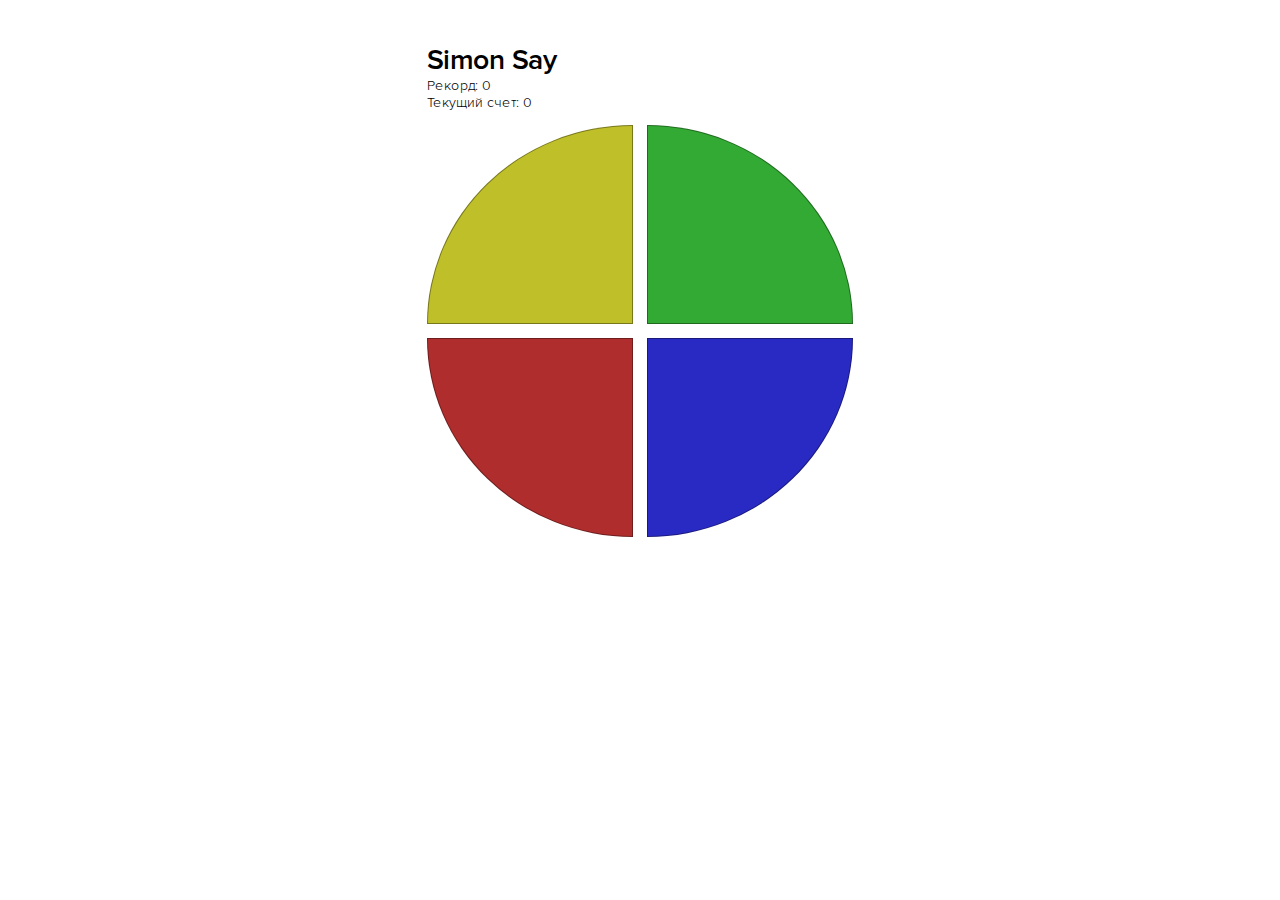
<file: index.html>
<!DOCTYPE html><html><head><meta charset="utf-8">
<meta name="viewport" content="width=device-width, initial-scale=1">
<link rel="preload" as="fetch" crossorigin="anonymous" href="/_payload.json">
<style>*{background-repeat:no-repeat;box-sizing:border-box;font-family:ProximaNova,Arial,Helvetica,sans-serif}body,html{background-color:#fff;color:#000;font-weight:400;margin:0;padding:0;-webkit-font-smoothing:antialiased;font-size:calc(.125vw + 13.6px)}body{overflow-x:hidden}.thumb{position:relative}.thumb,.thumb picture,.thumb span{display:block}.thumb img,.thumb svg{display:block;height:100%!important;left:0;-o-object-fit:cover;object-fit:cover;position:absolute;top:0;width:100%!important}.list-style{list-style:inherit}body::-webkit-scrollbar{border-radius:.375rem!important;width:.375rem!important}body::-webkit-scrollbar-thumb{background:#fff!important;border-radius:.375rem!important}.overflow-hidden{overflow-x:hidden!important;overflow-y:hidden!important}ol,ul{list-style:none;margin:0;padding:0}a{text-decoration:none}select{-webkit-appearance:none;-moz-appearance:none;appearance:none}h1,h2,h3,h4,p{margin:0}.main-page{position:relative}.js-no-scroll,.main-page{overflow:hidden}.center-wrap{display:block;margin:3rem auto;position:relative;width:100%}.--title{color:var(--color__dark);font-family:Ruberoid,Arial,Helvetica,sans-serif;font-size:2.8125rem;font-weight:600;line-height:3.75rem}@media screen and (max-width:1399px){body,html{font-size:calc(.125vw + 12.6px)}}@media screen and (max-width:1199px){body,html{font-size:13px}}@media screen and (max-width:1024px){body,html{font-size:12px}}@media screen and (max-width:991px){.main{overflow-x:hidden;overflow:hidden;position:relative}.center-wrap{max-width:90%;padding:0 1rem}.center-wrap .center-wrap{padding:0}.main .main-content{padding-bottom:3.5rem!important}body::-webkit-scrollbar{display:none}}@media screen and (max-width:640px){.center-wrap{max-width:100%;padding:0 1rem}}:root{--col-width:5rem;--col-gutter:1.25rem}.cols{width:100%}.col.--auto{flex:1}.col.--1{max-width:var(--col-width);width:100%}.col.--2{max-width:calc(var(--col-width)*2 + var(--col-gutter));width:100%}.col.--3{max-width:calc(var(--col-width)*3 + var(--col-gutter)*2);width:100%}.col.--4{max-width:calc(var(--col-width)*4 + var(--col-gutter)*3);width:100%}.col.--5{max-width:calc(var(--col-width)*5 + var(--col-gutter)*4);width:100%}.col.--6{max-width:calc(var(--col-width)*6 + var(--col-gutter)*5);width:100%}.col.--7{max-width:calc(var(--col-width)*7 + var(--col-gutter)*6);width:100%}.col.--8{max-width:calc(var(--col-width)*8 + var(--col-gutter)*7);width:100%}.col.--9{max-width:calc(var(--col-width)*9 + var(--col-gutter)*8);width:100%}.col.--10{max-width:calc(var(--col-width)*10 + var(--col-gutter)*9);width:100%}.col.--11{max-width:calc(var(--col-width)*11 + var(--col-gutter)*10);width:100%}.col.--12{max-width:calc(var(--col-width)*12 + var(--col-gutter)*11);width:100%}.col.--13{max-width:calc(var(--col-width)*13 + var(--col-gutter)*12);width:100%}.col.--14{max-width:calc(var(--col-width)*14 + var(--col-gutter)*13);width:100%}.col.--15{max-width:calc(var(--col-width)*15 + var(--col-gutter)*14);width:100%}.col.--16{max-width:calc(var(--col-width)*16 + var(--col-gutter)*15);width:100%}@media screen and (max-width:1199px){.col.--1{max-width:var(--col-width);width:100%}.col.--2{max-width:calc(var(--col-width)*2 + var(--col-gutter));width:100%}.col.--3{max-width:calc(var(--col-width)*3 + var(--col-gutter)*2)}.col.--10,.col.--11,.col.--12,.col.--13,.col.--14,.col.--3,.col.--4,.col.--5,.col.--6,.col.--7,.col.--8,.col.--9{width:100%}.col.--15,.col.--16{max-width:100%;width:100%}}@media screen and (max-width:991px){.col.--1{max-width:var(--col-width)}.col.--1,.col.--10,.col.--11,.col.--12,.col.--2,.col.--3,.col.--4,.col.--5,.col.--6,.col.--7,.col.--8,.col.--9{width:100%}}@media screen and (max-width:640px){.col.--10,.col.--11,.col.--12,.col.--13,.col.--14,.col.--15,.col.--8,.col.--9{width:100%}.col.--15{max-width:100%}.col.--16{width:100%}}:root{--color__dark:#495e4c;--color__white:#fff;--color__fill-1:#78c081;--color__fill-2:#d9fadd;--color__fill-3:#baffc3;--color__fill-1-h:#54e165;--color__fill-1-a:#5ccd6a;--color__text-1:#78c081;--color__text-2:#7ca381;--color__text-3:#848484}.flex{align-items:flex-start;display:flex;display:-webkit-flex;flex-direction:row;flex-wrap:wrap}.--just-start,.flex{justify-content:flex-start}.--just-end{justify-content:flex-end}.--just-center{justify-content:center}.--just-space{justify-content:space-between}.--align-start{align-items:flex-start}.--align-end{align-items:flex-end}.--align-stretch{align-items:stretch}.--align-center{align-items:center}.--direction-column{flex-direction:column}.--direction-row{flex-direction:row}.grid{display:grid}.--gap-4{grid-gap:.25rem}.--gap-6{grid-gap:.375rem}.--gap-8{grid-gap:.5rem}.--gap-12{grid-gap:.75rem}.--gap-14{grid-gap:.875rem}.--gap-16{grid-gap:1rem}.--gap-18{grid-gap:1.125rem}.--gap-20{grid-gap:1.25rem}.--gap-24{grid-gap:1.5rem}.--gap-32{grid-gap:2rem}.--gap-40{grid-gap:2.5rem}.--gap-48{grid-gap:3rem}.--gap-56{grid-gap:3.5rem}.--gap-64{grid-gap:4rem}.--gap-72{grid-gap:4.5rem}.--gap-80{grid-gap:5rem}.--gap-88{grid-gap:5.5rem}.--gap-96{grid-gap:6rem}.--gap-104{grid-gap:6.5rem}.--temp-col-1{grid-template-columns:1fr}.--temp-col-2{grid-template-columns:1fr 1fr}.--temp-col-3{grid-template-columns:1fr 1fr 1fr}.--temp-col-4{grid-template-columns:1fr 1fr 1fr 1fr}.--temp-col-5{grid-template-columns:1fr 1fr 1fr 1fr 1fr}.--temp-col-6{grid-template-columns:1fr 1fr 1fr 1fr 1fr 1fr}.--temp-col-7{grid-template-columns:1fr 1fr 1fr 1fr 1fr 1fr 1fr}.--temp-col-8{grid-template-columns:1fr 1fr 1fr 1fr 1fr 1fr 1fr 1fr}@font-face{font-family:Ruberoid;font-style:normal;font-weight:400;src:url(/_nuxt/Ruberoid-Light.CMlpLgDp.woff2) format("woff2"),url(/_nuxt/Ruberoid-Light.DFWMgfaO.ttf) format("ttf"),url(/_nuxt/Ruberoid-Light.Ba8PwBjU.woff) format("woff")}@font-face{font-family:Ruberoid;font-style:normal;font-weight:500;src:url(/_nuxt/Ruberoid-Medium.BoV5EdhX.woff2) format("woff2"),url(/_nuxt/Ruberoid-Medium.C5CRgkoO.ttf) format("ttf"),url(/_nuxt/Ruberoid-Medium.RPq9CFFA.woff) format("woff")}@font-face{font-family:Ruberoid;font-style:normal;font-weight:600;src:url(/_nuxt/Ruberoid-SemiBold.DA93_icD.woff2) format("woff2"),url(/_nuxt/Ruberoid-SemiBold.LeALdRB-.ttf) format("ttf"),url(/_nuxt/Ruberoid-SemiBold.Bao0MJC0.woff) format("woff")}@font-face{font-family:ProximaNova;font-style:normal;font-weight:600;src:url(/_nuxt/ProximaNova-Semibold.kMUBrnkW.woff2) format("woff2"),url(/_nuxt/ProximaNova-Semibold.DVs02Qgq.ttf) format("ttf"),url(/_nuxt/ProximaNova-Semibold.Dq5CVuRP.woff) format("woff")}@font-face{font-family:ProximaNova;font-style:normal;font-weight:500;src:url(/_nuxt/ProximaNova-Regular.Bk1KM35c.woff2) format("woff2"),url(/_nuxt/ProximaNova-Regular.B72C880K.ttf) format("ttf"),url(/_nuxt/ProximaNova-Regular.DnY37-e0.woff) format("woff")}@font-face{font-family:ProximaNova;font-style:normal;font-weight:400;src:url(/_nuxt/ProximaNova-Light.BL-rKZvx.woff2) format("woff2"),url(/_nuxt/ProximaNova-Light.BC0F__Ia.ttf) format("ttf"),url(/_nuxt/ProximaNova-Light.iphPRArD.woff) format("woff")}</style>
<style>@font-face{font-family:Ruberoid;font-style:normal;font-weight:400;src:url(/_nuxt/Ruberoid-Light.CMlpLgDp.woff2) format("woff2"),url(/_nuxt/Ruberoid-Light.DFWMgfaO.ttf) format("ttf"),url(/_nuxt/Ruberoid-Light.Ba8PwBjU.woff) format("woff")}@font-face{font-family:Ruberoid;font-style:normal;font-weight:500;src:url(/_nuxt/Ruberoid-Medium.BoV5EdhX.woff2) format("woff2"),url(/_nuxt/Ruberoid-Medium.C5CRgkoO.ttf) format("ttf"),url(/_nuxt/Ruberoid-Medium.RPq9CFFA.woff) format("woff")}@font-face{font-family:Ruberoid;font-style:normal;font-weight:600;src:url(/_nuxt/Ruberoid-SemiBold.DA93_icD.woff2) format("woff2"),url(/_nuxt/Ruberoid-SemiBold.LeALdRB-.ttf) format("ttf"),url(/_nuxt/Ruberoid-SemiBold.Bao0MJC0.woff) format("woff")}@font-face{font-family:ProximaNova;font-style:normal;font-weight:600;src:url(/_nuxt/ProximaNova-Semibold.kMUBrnkW.woff2) format("woff2"),url(/_nuxt/ProximaNova-Semibold.DVs02Qgq.ttf) format("ttf"),url(/_nuxt/ProximaNova-Semibold.Dq5CVuRP.woff) format("woff")}@font-face{font-family:ProximaNova;font-style:normal;font-weight:500;src:url(/_nuxt/ProximaNova-Regular.Bk1KM35c.woff2) format("woff2"),url(/_nuxt/ProximaNova-Regular.B72C880K.ttf) format("ttf"),url(/_nuxt/ProximaNova-Regular.DnY37-e0.woff) format("woff")}@font-face{font-family:ProximaNova;font-style:normal;font-weight:400;src:url(/_nuxt/ProximaNova-Light.BL-rKZvx.woff2) format("woff2"),url(/_nuxt/ProximaNova-Light.BC0F__Ia.ttf) format("ttf"),url(/_nuxt/ProximaNova-Light.iphPRArD.woff) format("woff")}</style>
<style>.game{gap:1rem}.game__section{gap:1rem;width:100%}.game__button{border:.125rem solid rgba(0,0,0,.37);height:14rem;transition:all .4s ease-in-out}.game__button.active,.game__button:active{cursor:pointer;filter:contrast(1.8) brightness(1.5)}@media (hover:hover){.game__button:hover{cursor:pointer;filter:contrast(1.8) brightness(1.5)}}.game__button:first-child{background-color:#bfbf2a;border-top-left-radius:100%}.game__button:nth-child(2){background-color:#3a3;border-top-right-radius:100%}.game__button:nth-child(3){background-color:#b02d2d;border-bottom-left-radius:100%}.game__button:nth-child(4){background-color:#2929c3;border-bottom-right-radius:100%}</style>
<link rel="stylesheet" href="/_nuxt/index.BmtqKyhR.css">
<link rel="modulepreload" as="script" crossorigin href="/_nuxt/DPhE-XuQ.js">
<link rel="modulepreload" as="script" crossorigin href="/_nuxt/By4lmwIx.js">
<link rel="modulepreload" as="script" crossorigin href="/_nuxt/BlBN-3QL.js">
<link rel="prefetch" as="script" crossorigin href="/_nuxt/v9_SaAhY.js">
<link rel="prefetch" as="script" crossorigin href="/_nuxt/dZOOAfU4.js">
<link rel="prefetch" as="script" crossorigin href="/_nuxt/R72gbPPh.js">
<script type="module" src="/_nuxt/DPhE-XuQ.js" crossorigin></script></head><body><div id="__nuxt"><div class="main-page"><!--[--><div class="center-wrap col --5"><h1 class="title">Simon Say</h1><div class="game flex"><div class="game-head flex --direction-column"><div class="game-head__reсord">Рекорд: <span>0</span></div><div class="game-head__score">Текущий счет: <span>0</span></div></div><div class="game__section grid --temp-col-2"><!--[--><button class="game__button"></button><button class="game__button"></button><button class="game__button"></button><button class="game__button"></button><!--]--></div></div></div><!--]--></div></div><div id="teleports"></div><script type="application/json" id="__NUXT_DATA__" data-ssr="true" data-src="/_payload.json">[{"state":1,"once":3,"_errors":5,"serverRendered":7,"path":8,"prerenderedAt":9},["Reactive",2],{},["Reactive",4],["Set"],["Reactive",6],{},true,"/",1721493232073]</script>
<script>window.__NUXT__={};window.__NUXT__.config={public:{},app:{baseURL:"/",buildAssetsDir:"/_nuxt/",cdnURL:""}}</script></body></html>
</file>
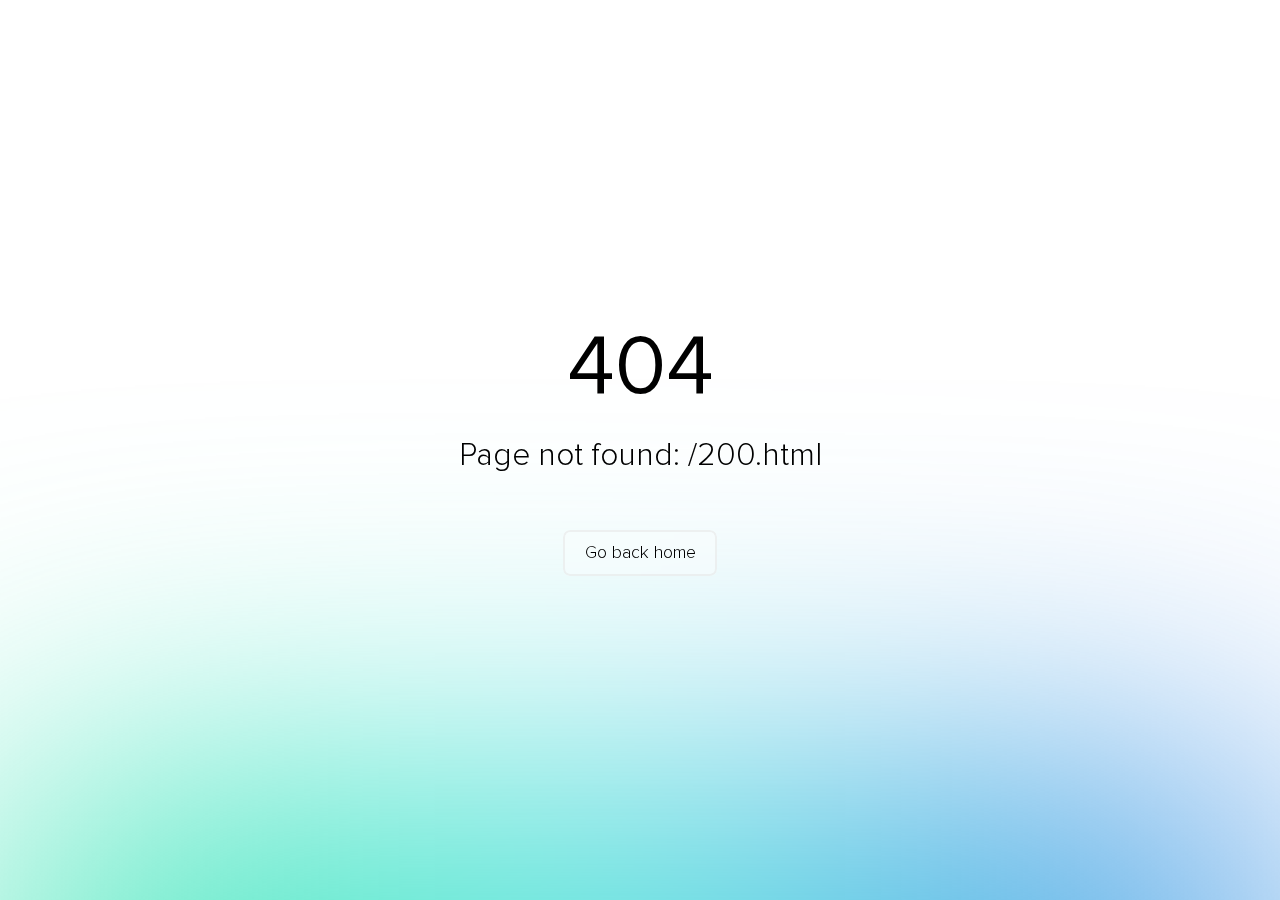
<file: 200.html>
<!DOCTYPE html><html><head><meta charset="utf-8">
<meta name="viewport" content="width=device-width, initial-scale=1">
<style>*{background-repeat:no-repeat;box-sizing:border-box;font-family:ProximaNova,Arial,Helvetica,sans-serif}body,html{background-color:#fff;color:#000;font-weight:400;margin:0;padding:0;-webkit-font-smoothing:antialiased;font-size:calc(.125vw + 13.6px)}body{overflow-x:hidden}.thumb{position:relative}.thumb,.thumb picture,.thumb span{display:block}.thumb img,.thumb svg{display:block;height:100%!important;left:0;-o-object-fit:cover;object-fit:cover;position:absolute;top:0;width:100%!important}.list-style{list-style:inherit}body::-webkit-scrollbar{border-radius:.375rem!important;width:.375rem!important}body::-webkit-scrollbar-thumb{background:#fff!important;border-radius:.375rem!important}.overflow-hidden{overflow-x:hidden!important;overflow-y:hidden!important}ol,ul{list-style:none;margin:0;padding:0}a{text-decoration:none}select{-webkit-appearance:none;-moz-appearance:none;appearance:none}h1,h2,h3,h4,p{margin:0}.main-page{position:relative}.js-no-scroll,.main-page{overflow:hidden}.center-wrap{display:block;margin:3rem auto;position:relative;width:100%}.--title{color:var(--color__dark);font-family:Ruberoid,Arial,Helvetica,sans-serif;font-size:2.8125rem;font-weight:600;line-height:3.75rem}@media screen and (max-width:1399px){body,html{font-size:calc(.125vw + 12.6px)}}@media screen and (max-width:1199px){body,html{font-size:13px}}@media screen and (max-width:1024px){body,html{font-size:12px}}@media screen and (max-width:991px){.main{overflow-x:hidden;overflow:hidden;position:relative}.center-wrap{max-width:90%;padding:0 1rem}.center-wrap .center-wrap{padding:0}.main .main-content{padding-bottom:3.5rem!important}body::-webkit-scrollbar{display:none}}@media screen and (max-width:640px){.center-wrap{max-width:100%;padding:0 1rem}}:root{--col-width:5rem;--col-gutter:1.25rem}.cols{width:100%}.col.--auto{flex:1}.col.--1{max-width:var(--col-width);width:100%}.col.--2{max-width:calc(var(--col-width)*2 + var(--col-gutter));width:100%}.col.--3{max-width:calc(var(--col-width)*3 + var(--col-gutter)*2);width:100%}.col.--4{max-width:calc(var(--col-width)*4 + var(--col-gutter)*3);width:100%}.col.--5{max-width:calc(var(--col-width)*5 + var(--col-gutter)*4);width:100%}.col.--6{max-width:calc(var(--col-width)*6 + var(--col-gutter)*5);width:100%}.col.--7{max-width:calc(var(--col-width)*7 + var(--col-gutter)*6);width:100%}.col.--8{max-width:calc(var(--col-width)*8 + var(--col-gutter)*7);width:100%}.col.--9{max-width:calc(var(--col-width)*9 + var(--col-gutter)*8);width:100%}.col.--10{max-width:calc(var(--col-width)*10 + var(--col-gutter)*9);width:100%}.col.--11{max-width:calc(var(--col-width)*11 + var(--col-gutter)*10);width:100%}.col.--12{max-width:calc(var(--col-width)*12 + var(--col-gutter)*11);width:100%}.col.--13{max-width:calc(var(--col-width)*13 + var(--col-gutter)*12);width:100%}.col.--14{max-width:calc(var(--col-width)*14 + var(--col-gutter)*13);width:100%}.col.--15{max-width:calc(var(--col-width)*15 + var(--col-gutter)*14);width:100%}.col.--16{max-width:calc(var(--col-width)*16 + var(--col-gutter)*15);width:100%}@media screen and (max-width:1199px){.col.--1{max-width:var(--col-width);width:100%}.col.--2{max-width:calc(var(--col-width)*2 + var(--col-gutter));width:100%}.col.--3{max-width:calc(var(--col-width)*3 + var(--col-gutter)*2)}.col.--10,.col.--11,.col.--12,.col.--13,.col.--14,.col.--3,.col.--4,.col.--5,.col.--6,.col.--7,.col.--8,.col.--9{width:100%}.col.--15,.col.--16{max-width:100%;width:100%}}@media screen and (max-width:991px){.col.--1{max-width:var(--col-width)}.col.--1,.col.--10,.col.--11,.col.--12,.col.--2,.col.--3,.col.--4,.col.--5,.col.--6,.col.--7,.col.--8,.col.--9{width:100%}}@media screen and (max-width:640px){.col.--10,.col.--11,.col.--12,.col.--13,.col.--14,.col.--15,.col.--8,.col.--9{width:100%}.col.--15{max-width:100%}.col.--16{width:100%}}:root{--color__dark:#495e4c;--color__white:#fff;--color__fill-1:#78c081;--color__fill-2:#d9fadd;--color__fill-3:#baffc3;--color__fill-1-h:#54e165;--color__fill-1-a:#5ccd6a;--color__text-1:#78c081;--color__text-2:#7ca381;--color__text-3:#848484}.flex{align-items:flex-start;display:flex;display:-webkit-flex;flex-direction:row;flex-wrap:wrap}.--just-start,.flex{justify-content:flex-start}.--just-end{justify-content:flex-end}.--just-center{justify-content:center}.--just-space{justify-content:space-between}.--align-start{align-items:flex-start}.--align-end{align-items:flex-end}.--align-stretch{align-items:stretch}.--align-center{align-items:center}.--direction-column{flex-direction:column}.--direction-row{flex-direction:row}.grid{display:grid}.--gap-4{grid-gap:.25rem}.--gap-6{grid-gap:.375rem}.--gap-8{grid-gap:.5rem}.--gap-12{grid-gap:.75rem}.--gap-14{grid-gap:.875rem}.--gap-16{grid-gap:1rem}.--gap-18{grid-gap:1.125rem}.--gap-20{grid-gap:1.25rem}.--gap-24{grid-gap:1.5rem}.--gap-32{grid-gap:2rem}.--gap-40{grid-gap:2.5rem}.--gap-48{grid-gap:3rem}.--gap-56{grid-gap:3.5rem}.--gap-64{grid-gap:4rem}.--gap-72{grid-gap:4.5rem}.--gap-80{grid-gap:5rem}.--gap-88{grid-gap:5.5rem}.--gap-96{grid-gap:6rem}.--gap-104{grid-gap:6.5rem}.--temp-col-1{grid-template-columns:1fr}.--temp-col-2{grid-template-columns:1fr 1fr}.--temp-col-3{grid-template-columns:1fr 1fr 1fr}.--temp-col-4{grid-template-columns:1fr 1fr 1fr 1fr}.--temp-col-5{grid-template-columns:1fr 1fr 1fr 1fr 1fr}.--temp-col-6{grid-template-columns:1fr 1fr 1fr 1fr 1fr 1fr}.--temp-col-7{grid-template-columns:1fr 1fr 1fr 1fr 1fr 1fr 1fr}.--temp-col-8{grid-template-columns:1fr 1fr 1fr 1fr 1fr 1fr 1fr 1fr}@font-face{font-family:Ruberoid;font-style:normal;font-weight:400;src:url(/_nuxt/Ruberoid-Light.CMlpLgDp.woff2) format("woff2"),url(/_nuxt/Ruberoid-Light.DFWMgfaO.ttf) format("ttf"),url(/_nuxt/Ruberoid-Light.Ba8PwBjU.woff) format("woff")}@font-face{font-family:Ruberoid;font-style:normal;font-weight:500;src:url(/_nuxt/Ruberoid-Medium.BoV5EdhX.woff2) format("woff2"),url(/_nuxt/Ruberoid-Medium.C5CRgkoO.ttf) format("ttf"),url(/_nuxt/Ruberoid-Medium.RPq9CFFA.woff) format("woff")}@font-face{font-family:Ruberoid;font-style:normal;font-weight:600;src:url(/_nuxt/Ruberoid-SemiBold.DA93_icD.woff2) format("woff2"),url(/_nuxt/Ruberoid-SemiBold.LeALdRB-.ttf) format("ttf"),url(/_nuxt/Ruberoid-SemiBold.Bao0MJC0.woff) format("woff")}@font-face{font-family:ProximaNova;font-style:normal;font-weight:600;src:url(/_nuxt/ProximaNova-Semibold.kMUBrnkW.woff2) format("woff2"),url(/_nuxt/ProximaNova-Semibold.DVs02Qgq.ttf) format("ttf"),url(/_nuxt/ProximaNova-Semibold.Dq5CVuRP.woff) format("woff")}@font-face{font-family:ProximaNova;font-style:normal;font-weight:500;src:url(/_nuxt/ProximaNova-Regular.Bk1KM35c.woff2) format("woff2"),url(/_nuxt/ProximaNova-Regular.B72C880K.ttf) format("ttf"),url(/_nuxt/ProximaNova-Regular.DnY37-e0.woff) format("woff")}@font-face{font-family:ProximaNova;font-style:normal;font-weight:400;src:url(/_nuxt/ProximaNova-Light.BL-rKZvx.woff2) format("woff2"),url(/_nuxt/ProximaNova-Light.BC0F__Ia.ttf) format("ttf"),url(/_nuxt/ProximaNova-Light.iphPRArD.woff) format("woff")}</style>
<style>@font-face{font-family:Ruberoid;font-style:normal;font-weight:400;src:url(/_nuxt/Ruberoid-Light.CMlpLgDp.woff2) format("woff2"),url(/_nuxt/Ruberoid-Light.DFWMgfaO.ttf) format("ttf"),url(/_nuxt/Ruberoid-Light.Ba8PwBjU.woff) format("woff")}@font-face{font-family:Ruberoid;font-style:normal;font-weight:500;src:url(/_nuxt/Ruberoid-Medium.BoV5EdhX.woff2) format("woff2"),url(/_nuxt/Ruberoid-Medium.C5CRgkoO.ttf) format("ttf"),url(/_nuxt/Ruberoid-Medium.RPq9CFFA.woff) format("woff")}@font-face{font-family:Ruberoid;font-style:normal;font-weight:600;src:url(/_nuxt/Ruberoid-SemiBold.DA93_icD.woff2) format("woff2"),url(/_nuxt/Ruberoid-SemiBold.LeALdRB-.ttf) format("ttf"),url(/_nuxt/Ruberoid-SemiBold.Bao0MJC0.woff) format("woff")}@font-face{font-family:ProximaNova;font-style:normal;font-weight:600;src:url(/_nuxt/ProximaNova-Semibold.kMUBrnkW.woff2) format("woff2"),url(/_nuxt/ProximaNova-Semibold.DVs02Qgq.ttf) format("ttf"),url(/_nuxt/ProximaNova-Semibold.Dq5CVuRP.woff) format("woff")}@font-face{font-family:ProximaNova;font-style:normal;font-weight:500;src:url(/_nuxt/ProximaNova-Regular.Bk1KM35c.woff2) format("woff2"),url(/_nuxt/ProximaNova-Regular.B72C880K.ttf) format("ttf"),url(/_nuxt/ProximaNova-Regular.DnY37-e0.woff) format("woff")}@font-face{font-family:ProximaNova;font-style:normal;font-weight:400;src:url(/_nuxt/ProximaNova-Light.BL-rKZvx.woff2) format("woff2"),url(/_nuxt/ProximaNova-Light.BC0F__Ia.ttf) format("ttf"),url(/_nuxt/ProximaNova-Light.iphPRArD.woff) format("woff")}</style>
<link rel="modulepreload" as="script" crossorigin href="/_nuxt/DPhE-XuQ.js">
<link rel="prefetch" as="script" crossorigin href="/_nuxt/By4lmwIx.js">
<link rel="prefetch" as="script" crossorigin href="/_nuxt/v9_SaAhY.js">
<link rel="prefetch" as="script" crossorigin href="/_nuxt/dZOOAfU4.js">
<link rel="prefetch" as="script" crossorigin href="/_nuxt/R72gbPPh.js">
<script type="module" src="/_nuxt/DPhE-XuQ.js" crossorigin></script></head><body><div id="__nuxt"></div><div id="teleports"></div><script type="application/json" id="__NUXT_DATA__" data-ssr="false">[{"_errors":1,"serverRendered":2,"data":3,"state":4,"once":5},{},false,{},{},["Set"]]</script>
<script>window.__NUXT__={};window.__NUXT__.config={public:{},app:{baseURL:"/",buildAssetsDir:"/_nuxt/",cdnURL:""}}</script></body></html>
</file>
<file: _nuxt/index.BmtqKyhR.css>
.game{gap:1rem}.game__section{gap:1rem;width:100%}.game__button{border:.125rem solid rgba(0,0,0,.37);height:14rem;transition:all .4s ease-in-out}.game__button.active,.game__button:active{cursor:pointer;filter:contrast(1.8) brightness(1.5)}@media (hover:hover){.game__button:hover{cursor:pointer;filter:contrast(1.8) brightness(1.5)}}.game__button:first-child{background-color:#bfbf2a;border-top-left-radius:100%}.game__button:nth-child(2){background-color:#3a3;border-top-right-radius:100%}.game__button:nth-child(3){background-color:#b02d2d;border-bottom-left-radius:100%}.game__button:nth-child(4){background-color:#2929c3;border-bottom-right-radius:100%}
</file>
